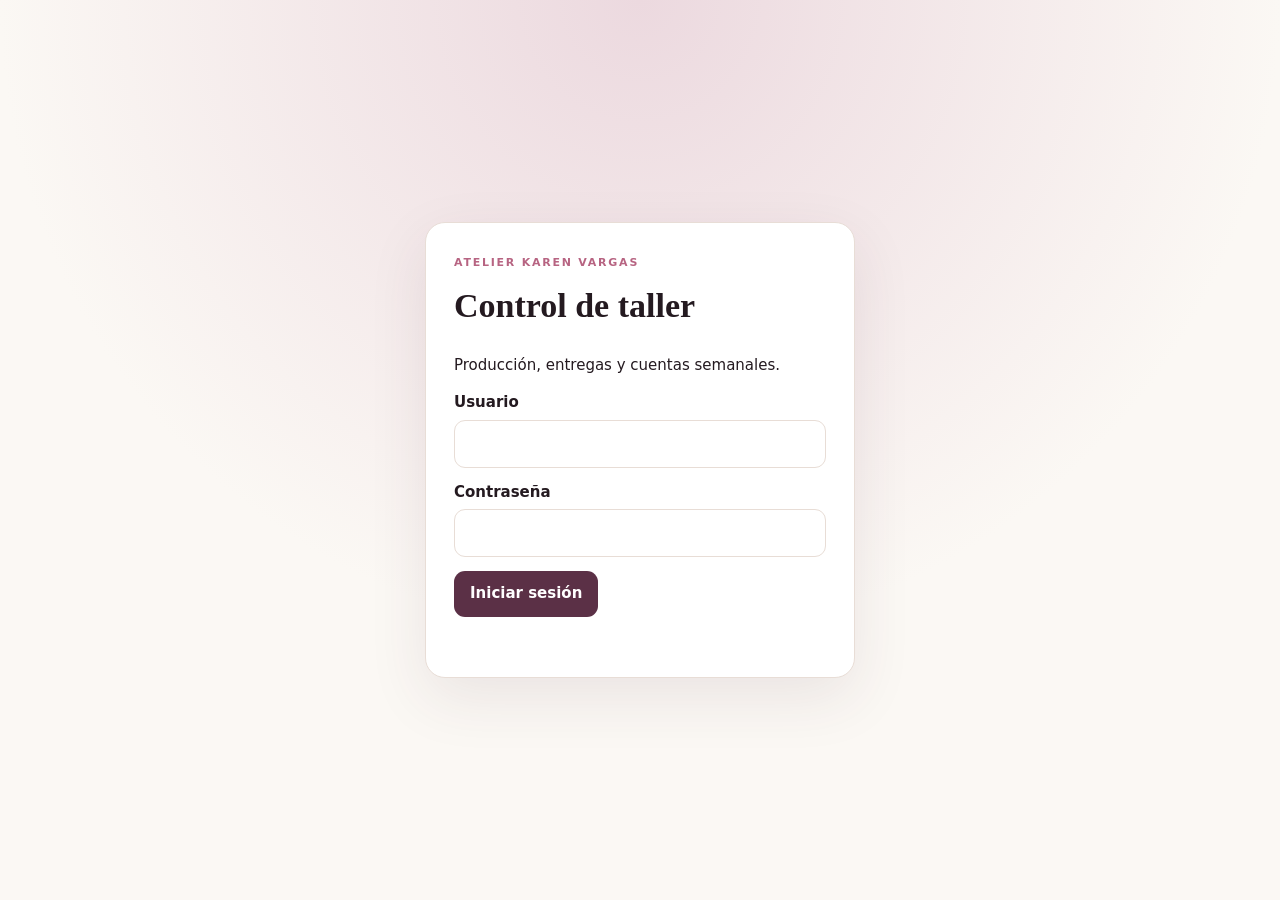
<file: index.html>
<!doctype html>
<html lang="es">
  <head>
    <meta charset="UTF-8" />
    <meta name="viewport" content="width=device-width, initial-scale=1" />
    <meta name="theme-color" content="#4d283b" />
    <title>Control de Taller | Karen Vargas</title>
    <link rel="stylesheet" href="styles.css?v=1" />
  </head>
  <body>
    <section id="loginScreen" class="login-screen">
      <form id="loginForm" class="login-card">
        <span class="brand">ATELIER KAREN VARGAS</span>
        <h1>Control de taller</h1>
        <p>Producción, entregas y cuentas semanales.</p>
        <label
          >Usuario<input id="loginUser" autocomplete="username" required
        /></label>
        <label
          >Contraseña<input
            id="loginPassword"
            type="password"
            autocomplete="current-password"
            required
        /></label>
        <button id="loginButton" class="primary" type="submit">
          Iniciar sesión
        </button>
        <p id="loginError" class="error" aria-live="polite"></p>
      </form>
    </section>

    <div id="system" hidden>
      <header>
        <div>
          <span class="brand">ATELIER KAREN VARGAS</span>
          <h1>Control de taller</h1>
        </div>
        <div class="user-actions">
          <span id="userRole" class="pill"></span
          ><button id="logoutButton" class="outline">Cerrar sesión</button>
        </div>
      </header>
      <nav>
        <button class="active" data-page="summary">Resumen</button>
        <button data-page="works">Vestidos</button>
        <button data-page="payments">Abonos</button>
        <button data-page="history">Cierres</button>
        <button data-page="audit" data-admin>Auditoría</button>
      </nav>
      <main>
        <section id="summary" class="page active">
          <div class="page-title">
            <div>
              <span class="brand">SEMANA</span>
              <h2 id="weekLabel"></h2>
            </div>
            <input id="weekInput" type="week" />
          </div>
          <div class="stats">
            <article>
              <span>Vestidos</span><strong id="statWorks">0</strong>
            </article>
            <article>
              <span>Total trabajos</span><strong id="statTotal">$0</strong>
            </article>
            <article>
              <span>Abonado</span><strong id="statPaid">$0</strong>
            </article>
            <article>
              <span id="balanceTitle">Saldo pendiente</span
              ><strong id="statBalance">$0</strong>
            </article>
          </div>
          <section class="panel">
            <div class="panel-title">
              <h3>Estado de la semana</h3>
              <span id="weekState" class="pill"></span>
            </div>
            <div id="statusSummary"></div>
          </section>
          <div class="actions">
            <button class="primary" data-open-work>+ Registrar vestido</button
            ><button class="secondary" data-open-payment data-admin>
              + Registrar abono</button
            ><button id="closeWeekButton" class="danger" data-admin>
              Cerrar semana
            </button>
          </div>
        </section>

        <section id="works" class="page">
          <div class="page-title">
            <h2>Vestidos de la semana</h2>
            <button class="primary" data-open-work>+ Registrar</button>
          </div>
          <div id="worksList" class="records"></div>
        </section>
        <section id="payments" class="page">
          <div class="page-title">
            <h2>Abonos de la semana</h2>
            <button class="primary" data-open-payment data-admin>
              + Registrar
            </button>
          </div>
          <div id="paymentsList" class="records"></div>
        </section>
        <section id="history" class="page">
          <div class="page-title"><h2>Historial semanal</h2></div>
          <div id="historyList" class="records"></div>
        </section>
        <section id="audit" class="page">
          <div class="page-title"><h2>Auditoría</h2></div>
          <div id="auditList" class="records"></div>
        </section>
      </main>
    </div>

    <dialog id="workDialog">
      <form id="workForm">
        <div class="dialog-title">
          <h2>Registrar vestido</h2>
          <button type="button" data-close="workDialog">×</button>
        </div>
        <label>Clienta<input name="client" required /></label
        ><label>Vestido o descripción<input name="garment" required /></label>
        <div class="two">
          <label
            >Trabajo<select name="type">
              <option>Corte y confección</option>
              <option>Corte</option>
              <option>Confección</option>
              <option>Arreglo</option>
            </select></label
          ><label
            >Estado<select name="status">
              <option>Cortado</option>
              <option>En confección</option>
              <option>Terminado</option>
              <option>Entregado</option>
            </select></label
          >
        </div>
        <label
          >Valor<input
            name="value"
            type="number"
            min="0"
            step="1000"
            required /></label
        ><label>Nota<textarea name="note" rows="3"></textarea></label
        ><button class="primary" type="submit">Guardar vestido</button>
      </form>
    </dialog>
    <dialog id="paymentDialog">
      <form id="paymentForm">
        <div class="dialog-title">
          <h2>Registrar abono</h2>
          <button type="button" data-close="paymentDialog">×</button>
        </div>
        <label>Fecha<input name="date" type="date" required /></label
        ><label
          >Valor<input
            name="value"
            type="number"
            min="1"
            step="1000"
            required /></label
        ><label
          >Medio<select name="method">
            <option>Transferencia</option>
            <option>Efectivo</option>
            <option>Otro</option>
          </select></label
        ><label>Nota<input name="note" /></label
        ><button class="primary" type="submit">Guardar abono</button>
      </form>
    </dialog>
    <div id="toast" role="status"></div>
    <script src="config.js?v=1"></script>
    <script src="app.js?v=1"></script>
  </body>
</html>
</file>
<file: styles.css>
:root {
  --ink: #241a20;
  --wine: #5b3046;
  --rose: #b76482;
  --cream: #fbf8f4;
  --line: #e8ddd6;
  --danger: #a23d49;
}
* {
  box-sizing: border-box;
}
body {
  margin: 0;
  background: var(--cream);
  color: var(--ink);
  font:
    15px/1.45 system-ui,
    -apple-system,
    "Segoe UI",
    sans-serif;
}
button,
input,
select,
textarea {
  font: inherit;
}
button {
  border: 0;
  cursor: pointer;
}
button:disabled {
  opacity: 0.55;
  cursor: wait;
}
.brand {
  color: var(--rose);
  font-size: 11px;
  letter-spacing: 0.16em;
  font-weight: 800;
}
h1,
h2,
h3,
p {
  margin-top: 0;
}
h1 {
  font-family: Georgia, serif;
}
.login-screen {
  min-height: 100vh;
  display: grid;
  place-items: center;
  padding: 20px;
  background: radial-gradient(circle at top, #ecd9df, var(--cream) 58%);
}
.login-card {
  width: min(430px, 100%);
  padding: 28px;
  background: white;
  border: 1px solid var(--line);
  border-radius: 20px;
  box-shadow: 0 20px 60px #4d283b18;
}
.login-card h1 {
  font-size: 34px;
  margin: 8px 0 25px;
}
.login-card label,
dialog label {
  display: grid;
  gap: 6px;
  margin: 14px 0;
  font-weight: 700;
}
input,
select,
textarea {
  width: 100%;
  padding: 12px;
  border: 1px solid var(--line);
  border-radius: 11px;
  background: white;
  color: var(--ink);
}
.primary,
.secondary,
.danger,
.outline {
  padding: 12px 16px;
  border-radius: 11px;
  font-weight: 750;
}
.primary {
  background: var(--wine);
  color: white;
}
.secondary {
  background: #eadbe1;
  color: var(--wine);
}
.danger {
  background: #f8e1e4;
  color: var(--danger);
}
.outline {
  background: white;
  color: var(--ink);
  border: 1px solid var(--line);
}
.error {
  min-height: 22px;
  color: var(--danger);
  margin: 10px 0 0;
}
.user-actions,
.page-title,
.panel-title,
.dialog-title {
  display: flex;
  justify-content: space-between;
  align-items: center;
  gap: 12px;
}
header {
  display: flex;
  justify-content: space-between;
  align-items: center;
  padding: 18px clamp(18px, 5vw, 70px);
  background: white;
  border-bottom: 1px solid var(--line);
}
header h1 {
  margin: 3px 0 0;
  font-size: 25px;
}
.pill {
  padding: 6px 10px;
  border-radius: 999px;
  background: #eee3e7;
  color: var(--wine);
  font-size: 12px;
  font-weight: 750;
}
nav {
  display: flex;
  gap: 5px;
  overflow: auto;
  padding: 10px clamp(12px, 5vw, 70px);
  background: white;
  border-bottom: 1px solid var(--line);
}
nav button {
  padding: 10px 14px;
  border-radius: 9px;
  background: transparent;
  white-space: nowrap;
}
nav button.active {
  background: var(--wine);
  color: white;
}
main {
  max-width: 1160px;
  margin: auto;
  padding: 26px 18px 60px;
}
.page {
  display: none;
}
.page.active {
  display: block;
}
.page-title input {
  width: auto;
}
.stats {
  display: grid;
  grid-template-columns: repeat(4, 1fr);
  gap: 13px;
  margin: 20px 0;
}
.stats article,
.panel,
.record {
  background: white;
  border: 1px solid var(--line);
  border-radius: 15px;
}
.stats article {
  padding: 20px;
}
.stats span {
  display: block;
  color: #766b71;
}
.stats strong {
  font-size: 25px;
}
.panel {
  padding: 20px;
}
.actions {
  display: flex;
  gap: 10px;
  flex-wrap: wrap;
  margin: 18px 0;
}
.records {
  display: grid;
  gap: 10px;
}
.record {
  display: grid;
  grid-template-columns: 1fr auto;
  gap: 12px;
  padding: 15px;
}
.record p {
  margin: 2px 0;
}
.record .amount {
  font-size: 18px;
  font-weight: 800;
}
.empty {
  text-align: center;
  color: #776d72;
  padding: 42px;
}
.status-row {
  display: grid;
  grid-template-columns: 110px 1fr 35px;
  gap: 10px;
  align-items: center;
  margin: 12px 0;
}
.track {
  height: 9px;
  border-radius: 9px;
  background: #eee;
  overflow: hidden;
}
.fill {
  height: 100%;
  background: var(--rose);
}
dialog {
  width: min(560px, calc(100% - 22px));
  padding: 0;
  border: 0;
  border-radius: 18px;
  box-shadow: 0 30px 90px #0004;
}
dialog::backdrop {
  background: #241a2088;
}
dialog form {
  padding: 24px;
}
.dialog-title button {
  background: transparent;
  font-size: 27px;
}
.two {
  display: grid;
  grid-template-columns: 1fr 1fr;
  gap: 12px;
}
#toast {
  position: fixed;
  bottom: 18px;
  left: 50%;
  transform: translateX(-50%);
  padding: 11px 16px;
  border-radius: 10px;
  background: var(--ink);
  color: white;
  opacity: 0;
  pointer-events: none;
  transition: 0.2s;
}
#toast.show {
  opacity: 1;
}
@media (max-width: 720px) {
  header {
    align-items: flex-start;
  }
  .user-actions {
    flex-direction: column;
    align-items: flex-end;
  }
  .stats {
    grid-template-columns: 1fr 1fr;
  }
  .two {
    grid-template-columns: 1fr;
  }
  .record {
    grid-template-columns: 1fr;
  }
  .actions > * {
    flex: 1;
  }
  .page-title {
    align-items: flex-start;
  }
}
@media (max-width: 390px) {
  .stats {
    grid-template-columns: 1fr;
  }
  .pill#userRole {
    display: none;
  }
}
</file>
